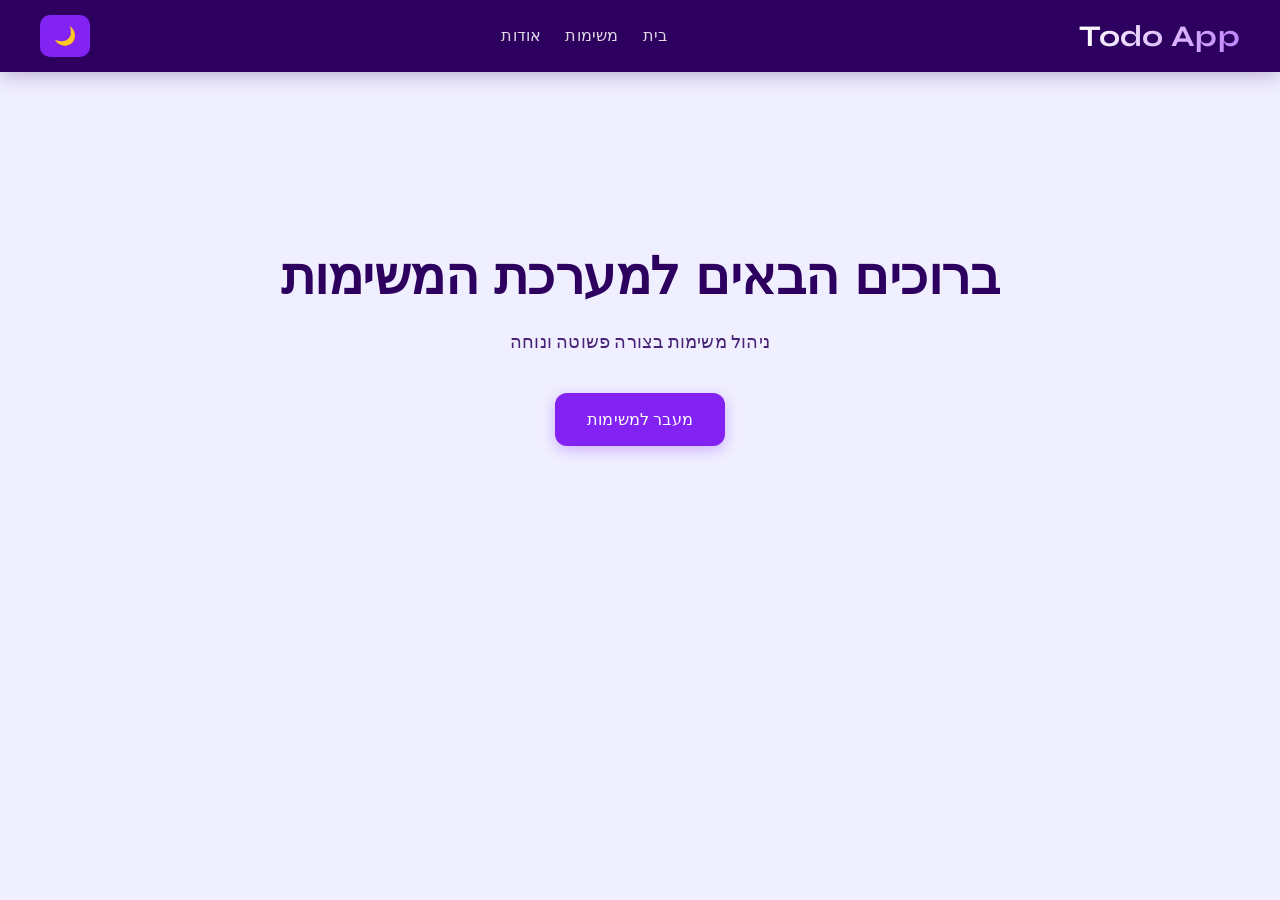
<file: index.html>
<!DOCTYPE html>
<html lang="he" dir="rtl">

  <head>
    <meta charset="UTF-8" />
    <meta name="viewport" content="width=device-width, initial-scale=1.0" />
    <title>Todo App</title>

    <link rel="stylesheet" href="./css/style.css" />
    <link rel="stylesheet" href="./css/navbar.css" />
  </head>

  <body>

    <nav class="navbar">
      <div class="logo">Todo App</div>

      <ul class="nav-links">
        <li><a href="./index.html">בית</a></li>
        <li><a href="./tasks.html">משימות</a></li>
        <li><a href="./about.html">אודות</a></li>
      </ul>

      <button id="themeToggle" class="theme-btn">
        🌙
      </button>
    </nav>

    <main class="container">
      <section class="hero">
        <h1>ברוכים הבאים למערכת המשימות</h1>
        <p>ניהול משימות בצורה פשוטה ונוחה</p>

        <a href="./tasks.html" class="btn">
          מעבר למשימות
        </a>
      </section>
    </main>

    <script src="./js/navbar.js"></script>
    <script src="./js/darkmode.js"></script>
  </body>

</html>
</file>
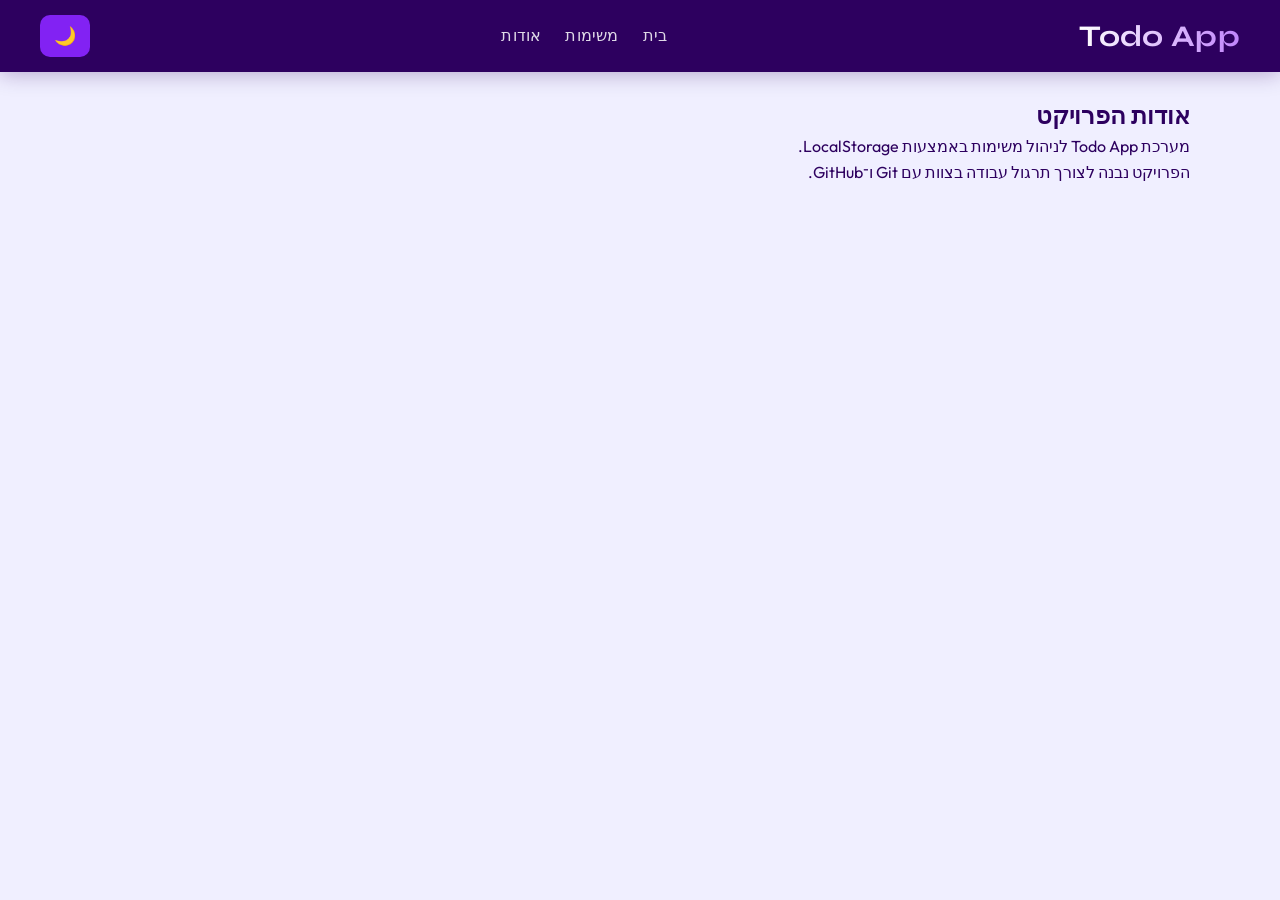
<file: about.html>
<!DOCTYPE html>
<html lang="he" dir="rtl">

  <head>
    <meta charset="UTF-8" />
    <meta name="viewport" content="width=device-width, initial-scale=1.0" />

    <title>About: change karelle</title>

    <link rel="stylesheet" href="./css/style.css" />
    <link rel="stylesheet" href="./css/navbar.css" />
  </head>

  <body>

    <nav class="navbar">
      <div class="logo">Todo App</div>

      <ul class="nav-links">
        <li><a href="./index.html">בית</a></li>
        <li><a href="./tasks.html">משימות</a></li>
        <li><a href="./about.html">אודות</a></li>
      </ul>

      <button id="themeToggle" class="theme-btn">
        🌙
      </button>
    </nav>

    <main class="container">
      <section class="about-page">
        <h1>אודות הפרויקט</h1>

        <p>
          מערכת Todo App לניהול משימות באמצעות LocalStorage.
        </p>

        <p>
          הפרויקט נבנה לצורך תרגול עבודה בצוות עם Git ו־GitHub.
        </p>
      </section>
    </main>

    <script src="./js/navbar.js"></script>
    <script src="./js/darkmode.js"></script>
  </body>

</html>
</file>
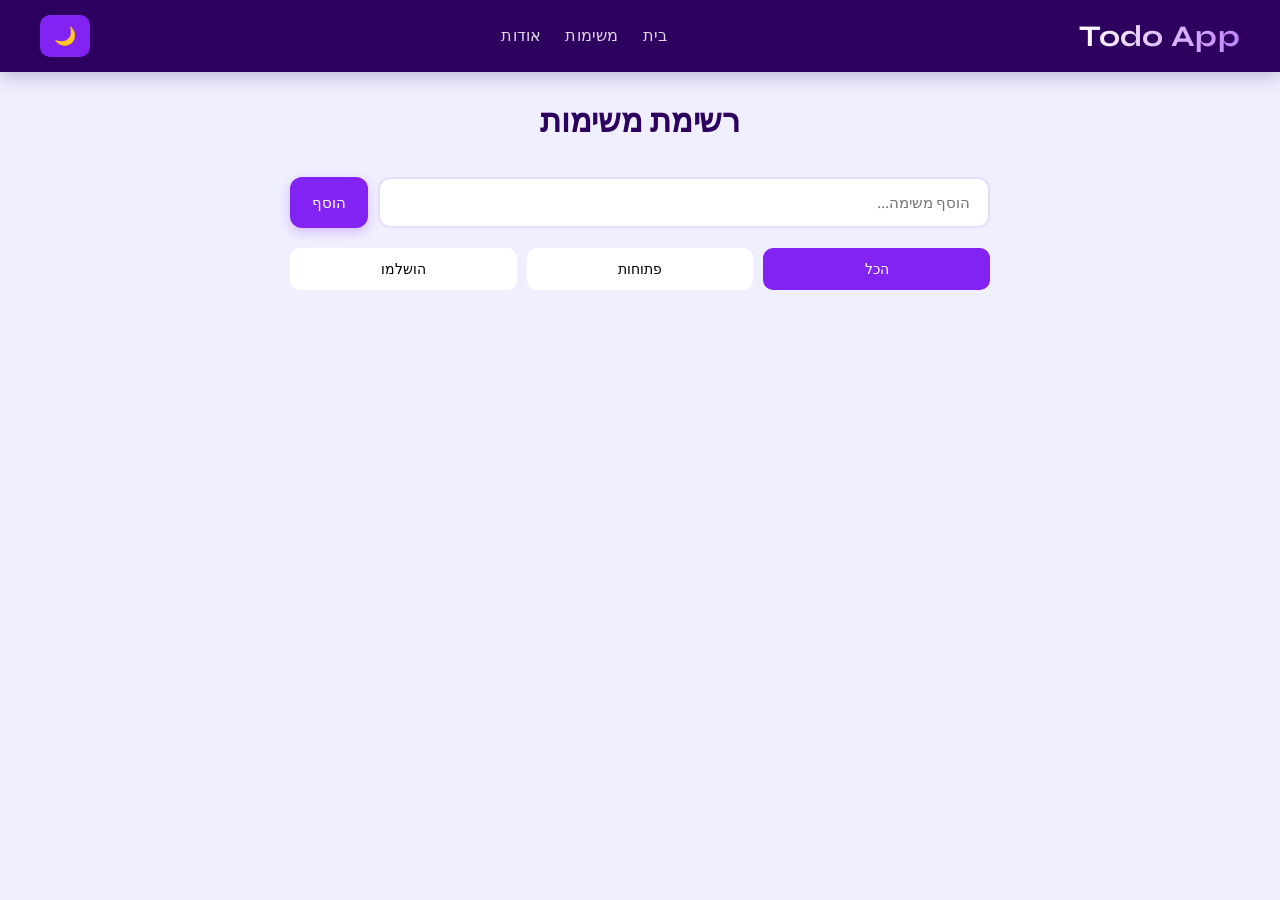
<file: tasks.html>
<!DOCTYPE html>
<html lang="he" dir="rtl">


  <head>
    <meta charset="UTF-8" />
    <meta name="viewport" content="width=device-width, initial-scale=1.0" />
    <link rel="stylesheet" href="./css/style.css" />
    <link rel="stylesheet" href="./css/navbar.css" />
    <link rel="stylesheet" href="./css/tasks.css" />
    <title>Todo App - Tasks</title>
  </head>
    
  <body>

    <nav class="navbar">
      <div class="logo">Todo App</div>

      <ul class="nav-links">
        <li><a href="./index.html">בית</a></li>
        <li><a href="./tasks.html">משימות</a></li>
        <li><a href="./about.html">אודות</a></li>
      </ul>

      <button id="themeToggle" class="theme-btn">
        🌙
      </button>
    </nav>

    <main class="container">

      <div class="todo-box">

        <h1>רשימת משימות</h1>

        <form id="todoForm" class="todo-form">
          <input id="todoInput" type="text" placeholder="הוסף משימה..." />

          <button type="submit">
            הוסף
          </button>
        </form>

        <div class="filters">
          <button data-filter="all" class="active">
            הכל
          </button>

          <button data-filter="active">
            פתוחות
          </button>

          <button data-filter="completed">
            הושלמו
          </button>
        </div>
        <div id="taskStats" class="stats"></div>
        <ul id="todoList" class="todo-list"></ul>

      </div>

    </main>

    <script src="./js/storage.js"></script>
    <script src="./js/tasks.js"></script>
    <script src="./js/navbar.js"></script>
    <script src="./js/darkmode.js"></script>
  </body>

</html>
</file>
<file: css/style.css>
@import url('https://fonts.googleapis.com/css2?family=Syne:wght@400;600;700;800&family=Outfit:wght@300;400;500;600&display=swap');

* {
  margin: 0;
  padding: 0;
  box-sizing: border-box;
}

body {
  font-family: 'Outfit', sans-serif;
  background: #f0efff;
  color: #2d005f;
  font-size: 16px;
  line-height: 1.6;
  -webkit-font-smoothing: antialiased;
}

.container {
  width: 90%;
  max-width: 1100px;
  margin: auto;
  padding: 40px 0;
  padding-top: 96px;
}

.hero {
  text-align: center;
  margin-top: 112px;
  padding-top: 40px;
}

.hero h1 {
  font-family: 'Syne', sans-serif;
  font-size: 52px;
  font-weight: 800;
  letter-spacing: -0.5px;
  margin-bottom: 20px;
  line-height: 1.15;
}

.hero p {
  font-size: 18px;
  font-weight: 300;
  opacity: 0.85;
  margin-bottom: 36px;
  letter-spacing: 0.2px;
}

.btn {
  display: inline-block;
  padding: 14px 32px;
  background: #8222f3;
  color: white;
  text-decoration: none;
  border-radius: 12px;
  font-family: 'Outfit', sans-serif;
  font-weight: 500;
  font-size: 16px;
  letter-spacing: 0.3px;
  transition: background 0.2s ease, transform 0.15s ease, box-shadow 0.2s ease;
  box-shadow: 0 4px 14px rgba(130, 34, 243, 0.3);
}

.btn:hover {
  background: #6f17d9;
  transform: translateY(-1px);
  box-shadow: 0 6px 18px rgba(130, 34, 243, 0.4);
}

/* Dark mode toggle */
.theme-btn {
  background: #8222f3;
  color: white;
  border: none;
  padding: 10px 14px;
  border-radius: 10px;
  cursor: pointer;
  font-size: 18px;
  transition: opacity 0.2s ease;
}

.theme-btn:hover {
  opacity: 0.85;
}

/* DARK MODE */
body.dark-mode {
  background: #0f0f14;
  color: #ececf1;
}

body.dark-mode .navbar {
  background: #16161e;
  border-bottom: 1px solid rgba(255,255,255,0.06);
}

body.dark-mode .hero,
body.dark-mode .todo-box,
body.dark-mode .about-page {
  background: #16161e;
  color: #ececf1;
  padding: 20px;
  border-radius: 20px;
}

body.dark-mode .todo-item {
  background: #1f1f2b;
}

body.dark-mode .filters button {
  background: #1f1f2b;
  color: #ececf1;
}

body.dark-mode .filters button.active {
  background: #8222f3;
}

body.dark-mode input {
  background: #1f1f2b;
  color: #ececf1;
  border: 1px solid #3a3a50;
}

body.dark-mode .btn,
body.dark-mode .todo-form button,
body.dark-mode .delete-btn {
  background: #8222f3;
  color: white;
}

.stats {
  text-align: center;
  margin-bottom: 20px;
  font-size: 18px;
  font-weight: bold;
}
</file>
<file: css/navbar.css>
.navbar {
  width: 100%;
  height: 72px;
  background: #2d005f;
  display: flex;
  align-items: center;
  justify-content: space-between;
  padding: 0 40px;
  position: fixed;
  top: 0;
  left: 0;
  z-index: 100;
  box-shadow: 0 2px 20px rgba(45, 0, 95, 0.3);
}

@keyframes gradientShift {
  0%   { background-position: 0% 50%; }
  50%  { background-position: 100% 50%; }
  100% { background-position: 0% 50%; }
}

.logo {
  font-family: 'Syne', sans-serif;
  font-size: 30px;
  font-weight: 700;
  letter-spacing: 0.3px;
  background: linear-gradient(90deg, #ffffff, #c084fc, #e879f9, #ffffff);
  background-size: 300% 300%;
  -webkit-background-clip: text;
  -webkit-text-fill-color: transparent;
  background-clip: text;
  animation: gradientShift 4s ease infinite;
}

.nav-links {
  display: flex;
  gap: 24px;
  list-style: none;
}

.nav-links a {
  color: rgba(255, 255, 255, 0.85);
  text-decoration: none;
  font-family: 'Outfit', sans-serif;
  font-size: 16px;
  font-weight: 400;
  letter-spacing: 0.2px;
  transition: color 0.2s ease;
}

.nav-links a:hover {
  color: white;
}
</file>
<file: css/tasks.css>
.todo-box {
  max-width: 700px;
  margin: auto;
}

.todo-box h1 {
  font-family: 'Syne', sans-serif;
  font-weight: 700;
  font-size: 32px;
  letter-spacing: -0.3px;
  margin-bottom: 30px;
  text-align: center;
}

.todo-form {
  display: flex;
  gap: 10px;
  margin-bottom: 20px;
}

.todo-form input {
  flex: 1;
  padding: 14px 18px;
  border: 2px solid #e2deff;
  border-radius: 12px;
  font-family: 'Outfit', sans-serif;
  font-size: 15px;
  outline: none;
  transition: border-color 0.2s ease;
}

.todo-form input:focus {
  border-color: #8222f3;
}

.todo-form button {
  padding: 14px 22px;
  border: none;
  background: #8222f3;
  color: white;
  border-radius: 12px;
  cursor: pointer;
  font-family: 'Outfit', sans-serif;
  font-weight: 500;
  font-size: 15px;
  transition: background 0.2s ease, transform 0.15s ease;
  box-shadow: 0 4px 12px rgba(130, 34, 243, 0.25);
}

.todo-form button:hover {
  background: #6f17d9;
  transform: translateY(-1px);
}

.filters {
  display: flex;
  gap: 10px;
  margin-bottom: 20px;
}

.filters button {
  flex: 1;
  padding: 12px;
  border: none;
  background: white;
  border-radius: 10px;
  cursor: pointer;
  font-family: 'Outfit', sans-serif;
  font-weight: 500;
  font-size: 14px;
  transition: background 0.2s ease, color 0.2s ease;
}

.filters button.active {
  background: #8222f3;
  color: white;
}

.todo-list {
  list-style: none;
}

.todo-item {
  background: white;
  padding: 16px 20px;
  border-radius: 14px;
  margin-bottom: 10px;
  display: flex;
  justify-content: space-between;
  align-items: center;
  transition: box-shadow 0.2s ease;
  box-shadow: 0 2px 8px rgba(45, 0, 95, 0.06);
}

.todo-item:hover {
  box-shadow: 0 4px 14px rgba(45, 0, 95, 0.1);
}

.todo-content {
  display: flex;
  align-items: center;
  gap: 10px;
  font-size: 15px;
}

.completed {
  text-decoration: line-through;
  opacity: 0.45;
}

.delete-btn {
  background: #e832f0;
  border: none;
  color: white;
  padding: 8px 14px;
  border-radius: 10px;
  cursor: pointer;
  font-family: 'Outfit', sans-serif;
  font-size: 14px;
  font-weight: 500;
  transition: background 0.2s ease;
}

.delete-btn:hover {
  background: #c41fd0;
}
</file>
